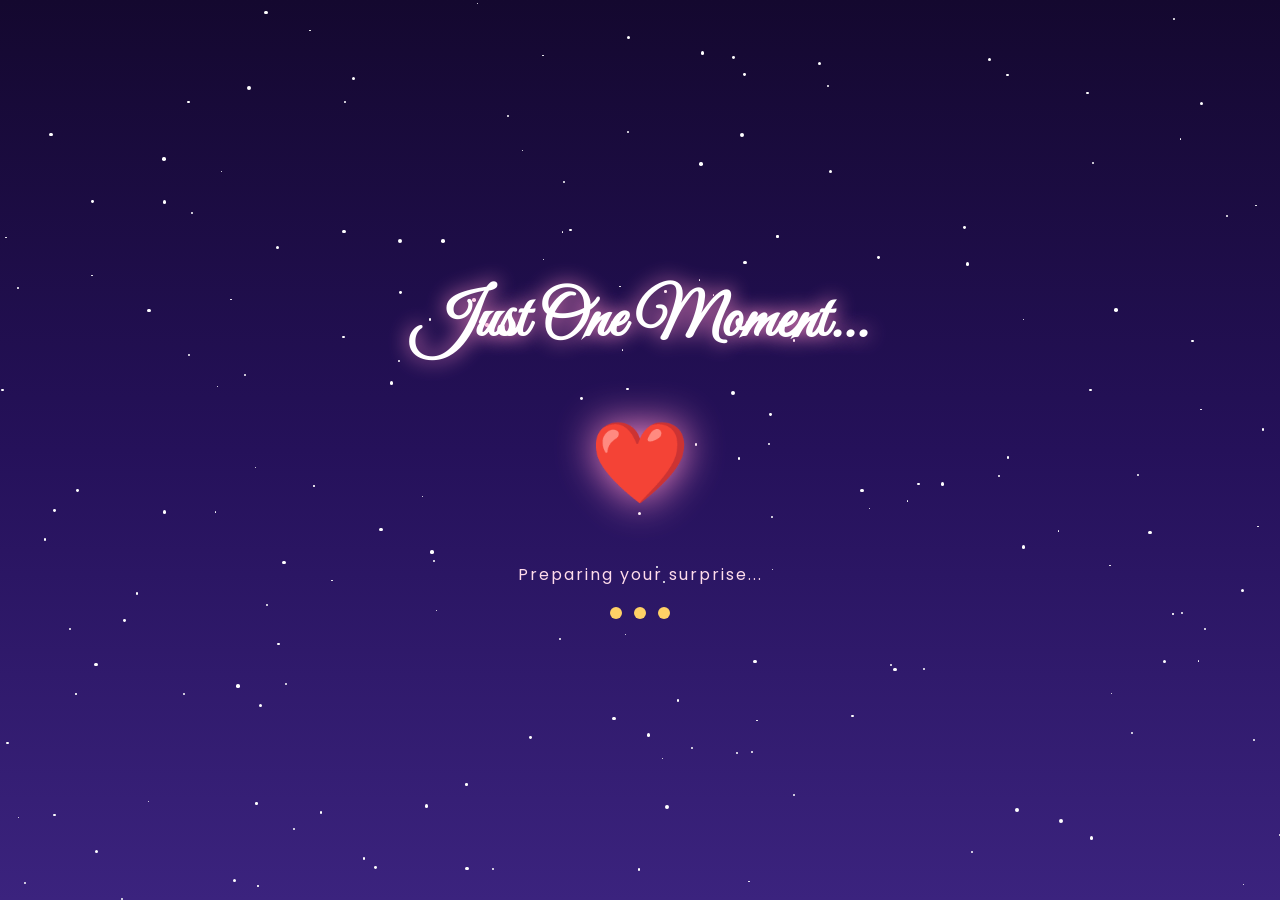
<file: index.html>
<!DOCTYPE html>
<html lang="en">

<head>

    <meta charset="UTF-8">

    <meta name="viewport" content="width=device-width, initial-scale=1.0">

    <title>Loading Your Surprise ❤️</title>

    <link rel="preconnect" href="https://fonts.googleapis.com">

    <link href="https://fonts.googleapis.com/css2?family=Great+Vibes&family=Poppins:wght@300;500&display=swap" rel="stylesheet">

    <style>

        :root{

            --bg1:#14082F;
            --bg2:#25115A;
            --bg3:#3B237E;

            --pink:#FF8FC7;
            --lav:#CDB4FF;
            --gold:#FFD166;

        }

        *{

            margin:0;
            padding:0;
            box-sizing:border-box;

        }

        body{

            height:100vh;

            display:flex;
            justify-content:center;
            align-items:center;

            overflow:hidden;

            font-family:Poppins,sans-serif;

            background:
            linear-gradient(
                180deg,
                var(--bg1),
                var(--bg2),
                var(--bg3)
            );

            color:white;

            position:relative;

        }

        /* Stars */

        .star{

            position:absolute;

            background:white;

            border-radius:50%;

            animation:twinkle linear infinite;

        }

        @keyframes twinkle{

            0%,100%{

                opacity:.2;

            }

            50%{

                opacity:1;

            }

        }

        /* Content */

        .loader{

            text-align:center;

            z-index:10;

        }

        h1{

            font-family:"Great Vibes",cursive;

            font-size:4rem;

            color:white;

            text-shadow:
            0 0 20px var(--pink);

        }

        p{

            margin-top:15px;

            color:#FFDCEB;

            letter-spacing:2px;

        }

        /* Heart */

        .heart{

            font-size:80px;

            margin:40px 0;

            animation:beat 1s infinite;

            filter:drop-shadow(0 0 20px var(--pink));

        }

        @keyframes beat{

            0%,100%{

                transform:scale(1);

            }

            50%{

                transform:scale(1.15);

            }

        }

        /* Loading */

        .dots{

            display:flex;

            justify-content:center;

            gap:12px;

            margin-top:20px;

        }

        .dots span{

            width:12px;
            height:12px;

            border-radius:50%;

            background:var(--gold);

            animation:bounce 1s infinite;

        }

        .dots span:nth-child(2){

            animation-delay:.2s;

        }

        .dots span:nth-child(3){

            animation-delay:.4s;

        }

        @keyframes bounce{

            50%{

                transform:translateY(-10px);

            }

        }

    </style>

</head>

<body>

<div class="loader">

    <h1>Just One Moment...</h1>

    <div class="heart">❤️</div>

    <p>Preparing your surprise...</p>

    <div class="dots">

        <span></span>
        <span></span>
        <span></span>

    </div>

</div>

<script>

/* Stars */

for(let i=0;i<180;i++){

    const star=document.createElement("div");

    star.className="star";

    const size=Math.random()*3+1;

    star.style.width=size+"px";

    star.style.height=size+"px";

    star.style.left=Math.random()*100+"vw";

    star.style.top=Math.random()*100+"vh";

    star.style.animationDuration=(2+Math.random()*4)+"s";

    document.body.appendChild(star);

}

/* Redirect */

setTimeout(()=>{

    window.location.href="page1/page1.html";

},2500);

</script>

</body>

</html>
</file>
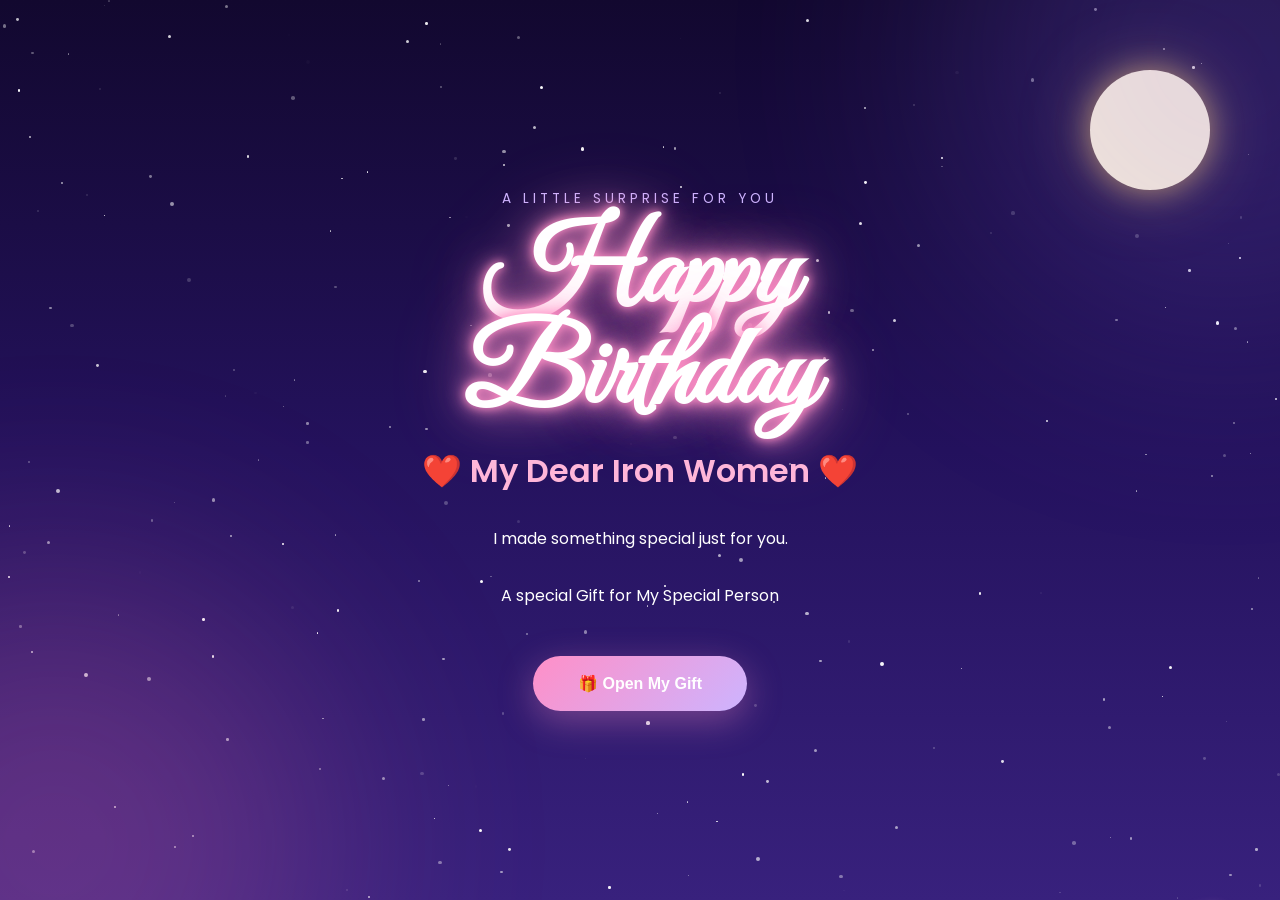
<file: page1/page1.html>
<!DOCTYPE html>
<html lang="en">

<head>

    <meta charset="UTF-8">
    <meta name="viewport" content="width=device-width, initial-scale=1.0">

    <title>Happy Birthday ❤️</title>

    <link rel="stylesheet" href="page1.css">

    <link rel="preconnect" href="https://fonts.googleapis.com">
    <link rel="preconnect" href="https://fonts.gstatic.com" crossorigin>

    <link href="https://fonts.googleapis.com/css2?family=Great+Vibes&family=Poppins:wght@300;400;500;600;700&display=swap" rel="stylesheet">

</head>

<body>

    <!-- Night Sky -->
    <div id="stars"></div>

    <!-- Shooting Stars -->
    <div id="shooting-stars"></div>

    <!-- Floating Hearts -->
    <div id="hearts"></div>

    <!-- Sparkles -->
    <div id="sparkles"></div>

    <!-- Moon -->
    <div class="moon"></div>

    <!-- Background Glow -->
    <div class="glow glow-left"></div>
    <div class="glow glow-right"></div>

    <!-- Hero -->
    <main class="hero">

        <p class="subtitle reveal delay1">
            A LITTLE SURPRISE FOR YOU
        </p>

        <h1 class="title reveal delay2">
            Happy<br>
            Birthday
        </h1>

        <h2 class="love reveal delay3">
            ❤️ My Dear Iron Women ❤️
        </h2>

        <p class="message reveal delay4">

            I made something special just for you.

            <br><br>

            A special Gift for My Special Person

        </p>

        <button id="giftBtn" class="gift-btn reveal delay5">

            🎁 Open My Gift

        </button>

    </main>

    <script src="page1.js"></script>

</body>

</html>
</file>
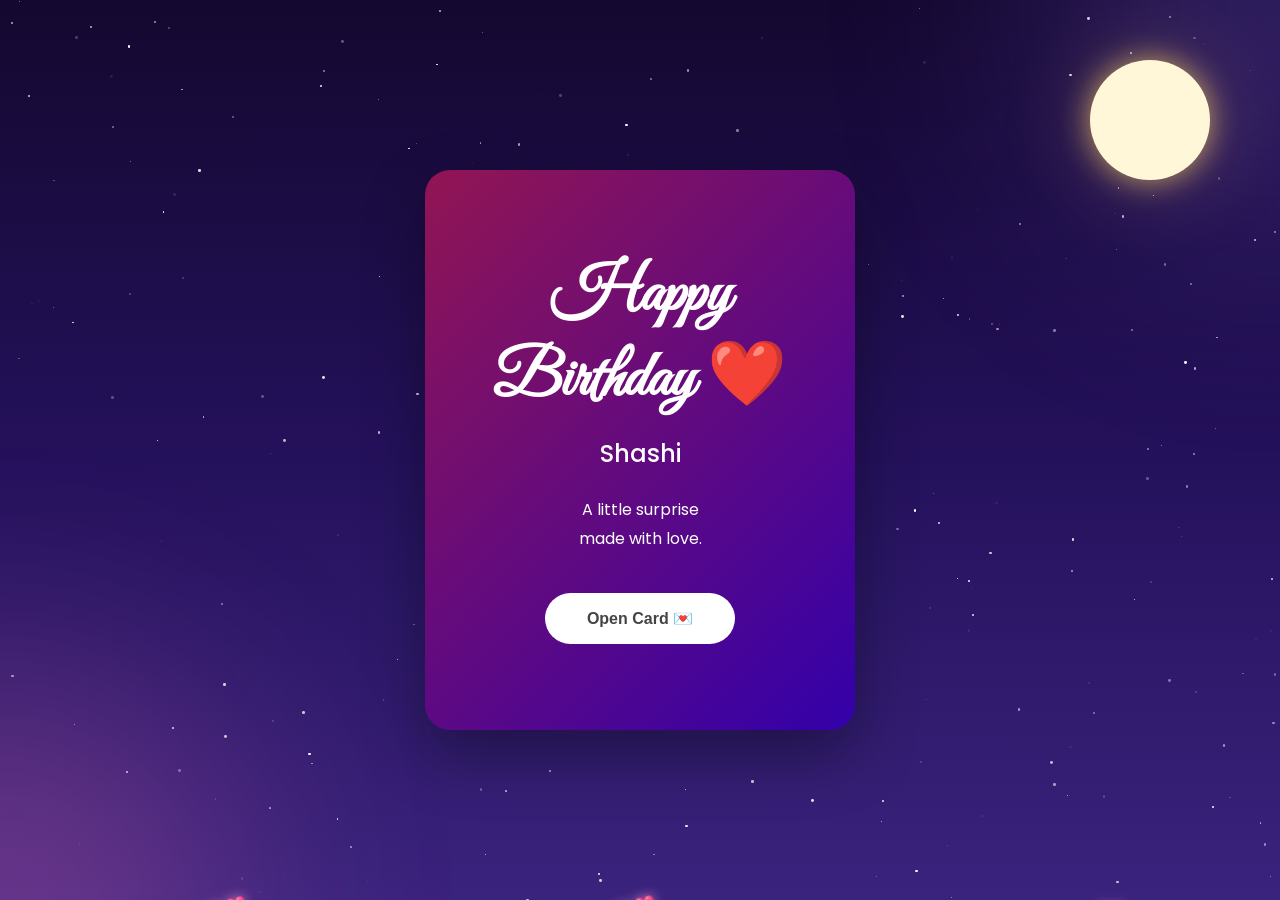
<file: page2/page2.html>
<!DOCTYPE html>
<html lang="en">

<head>

    <meta charset="UTF-8">
    <meta name="viewport" content="width=device-width, initial-scale=1.0">

    <title>A Letter For You ❤️</title>

    <link rel="stylesheet" href="page2.css">

    <link rel="preconnect" href="https://fonts.googleapis.com">
    <link rel="preconnect" href="https://fonts.gstatic.com" crossorigin>

    <link href="https://fonts.googleapis.com/css2?family=Great+Vibes&family=Poppins:wght@300;400;500;600&display=swap"
        rel="stylesheet">

</head>

<body>

    <!-- Background -->

    <div id="stars"></div>
    <div id="hearts"></div>
    <div id="shooting-stars"></div>

    <div class="moon"></div>

    <div class="glow glow-left"></div>
    <div class="glow glow-right"></div>

    <!-- Envelope -->

<section class="wrapper">

    <div class="birthday-card" id="card">

        <!-- Front -->

        <div class="card-face card-front">

            <h1>Happy Birthday ❤️</h1>

            <h2>Shashi</h2>

            <p>
                A little surprise<br>
                made with love.
            </p>

            <button id="flipBtn">
                Open Card 💌
            </button>

        </div>

        <!-- Back -->

        <div class="card-face card-back">

            <h1>Happy Birthday ❤️</h1>

            <div id="typedText"></div>

            <div id="poem" class="poem">

                <p>

                    My dear iron women <br>
                    you are the moon of night<br><br>

                    You came into my world<br>
                    And filled it with your light<br><br>

                    You became my peace<br>
                    In all my mental fights <br><br>

                    Never thought you will become <br>
                    The most favourite part of my life <br><br>

                    you always make me feel special <br>
                    all my sorrows gone away <br><br>

                    i wish you my dear iron women <br>
                    a very very happy birthday <br><br>


                </p>

            </div>

            <button id="nextBtn">
                Continue 🎂
            </button>

        </div>

    </div>

</section>    <script src="page2.js"></script>

</body>

</html>
</file>
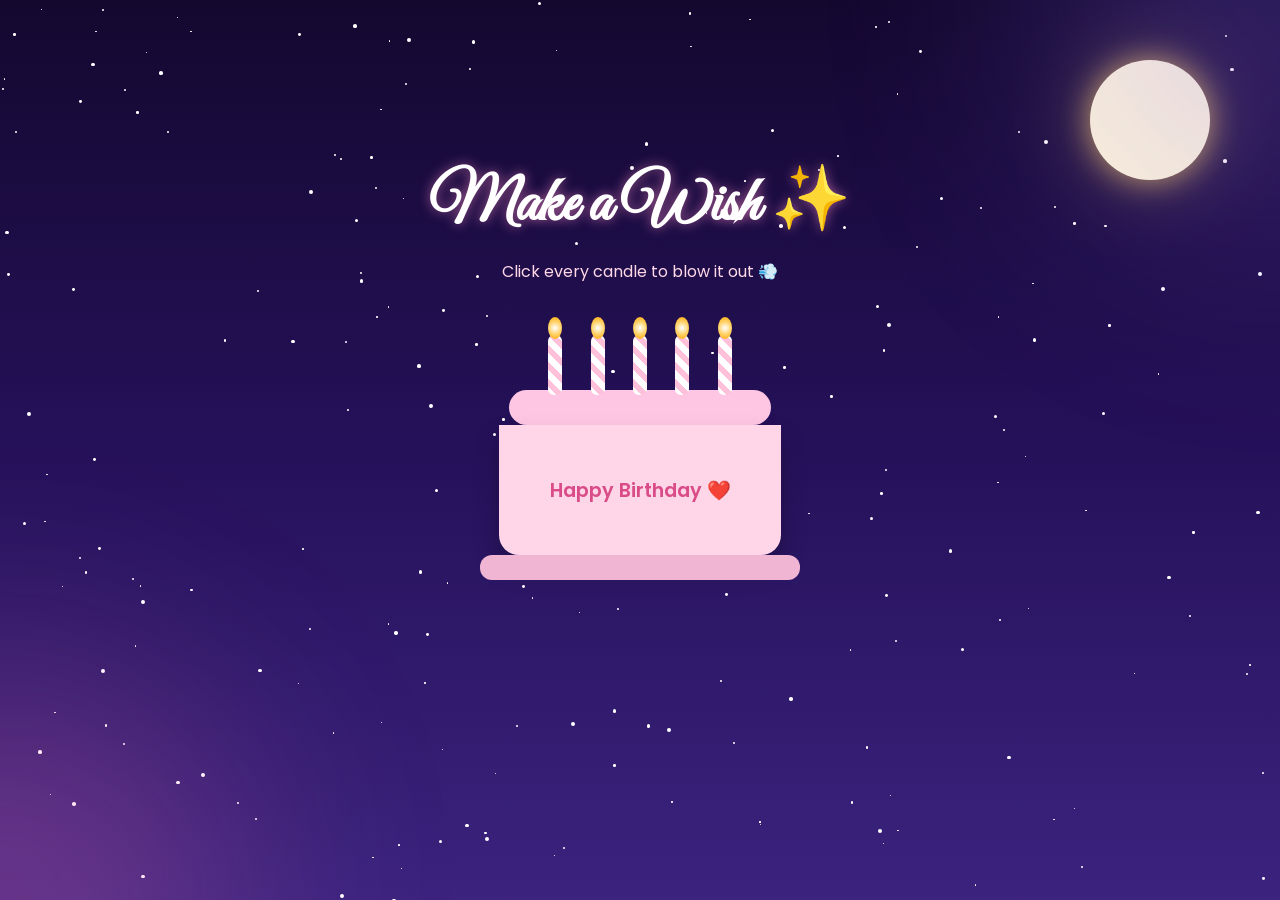
<file: page3/page3.html>
<!DOCTYPE html>
<html lang="en">

<head>

    <meta charset="UTF-8">
    <meta name="viewport" content="width=device-width, initial-scale=1.0">

    <title>Birthday Cake 🎂</title>

    <link rel="stylesheet" href="page3.css">

    <link rel="preconnect" href="https://fonts.googleapis.com">

    <link href="https://fonts.googleapis.com/css2?family=Great+Vibes&family=Poppins:wght@300;400;500;600&display=swap" rel="stylesheet">

</head>

<body>

    <!-- Background -->

    <div id="stars"></div>

    <div id="hearts"></div>

    <div id="shooting-stars"></div>

    <div class="moon"></div>

    <div class="glow glow-left"></div>

    <div class="glow glow-right"></div>

    <!-- Main -->

    <main class="container">

        <h1>

            Make a Wish ✨

        </h1>

        <p>

            Click every candle to blow it out 💨

        </p>

        <!-- Cake -->

        <div class="cake">

            <!-- Candles -->

            <div class="candles">

                <div class="candle">
                    <div class="flame"></div>
                </div>

                <div class="candle">
                    <div class="flame"></div>
                </div>

                <div class="candle">
                    <div class="flame"></div>
                </div>

                <div class="candle">
                    <div class="flame"></div>
                </div>

                <div class="candle">
                    <div class="flame"></div>
                </div>

            </div>

            <!-- Cake Top -->

            <div class="icing"></div>

            <!-- Cake Layer -->

            <div class="layer">

                <span>Happy Birthday ❤️</span>

            </div>

            <!-- Cake Base -->

            <div class="base"></div>

        </div>

        <h2 id="wishMessage">

            🎉 Yay! Happy Birthday! 🎉

        </h2>

        <button id="nextBtn">

            Continue 🎆

        </button>

    </main>

    <!-- Confetti -->

    <div id="confetti"></div>

    <script src="page3.js"></script>

</body>

</html>
</file>
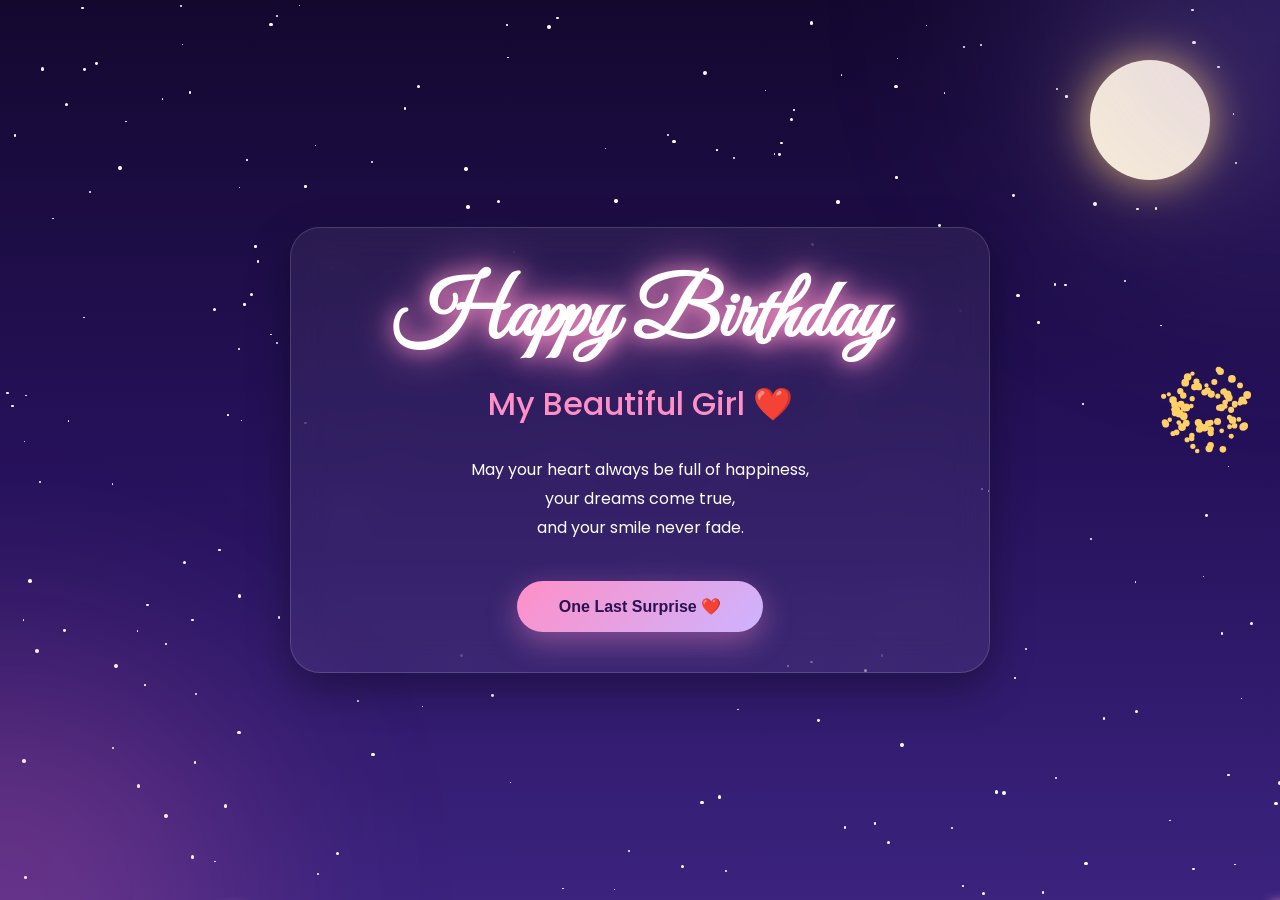
<file: page4/page4.html>
<!DOCTYPE html>
<html lang="en">

<head>

    <meta charset="UTF-8">
    <meta name="viewport" content="width=device-width, initial-scale=1.0">

    <title>Fireworks Celebration 🎆</title>

    <link rel="stylesheet" href="page4.css">

    <link rel="preconnect" href="https://fonts.googleapis.com">

    <link href="https://fonts.googleapis.com/css2?family=Great+Vibes&family=Poppins:wght@300;400;600&display=swap" rel="stylesheet">

</head>

<body>

    <!-- Background -->

    <div id="stars"></div>
    <div id="hearts"></div>
    <div id="shooting-stars"></div>
    <canvas id="fireworks"></canvas>

    <div class="moon"></div>

    <div class="glow glow-left"></div>
    <div class="glow glow-right"></div>

    <!-- Main Content -->

    <section class="hero">

        <h1>
            Happy Birthday
        </h1>

        <h2>
            My Beautiful Girl ❤️
        </h2>

        <p>
            May your heart always be full of happiness,<br>
            your dreams come true,<br>
            and your smile never fade.
        </p>

        <button id="nextBtn">
            One Last Surprise ❤️
        </button>

    </section>

    <script src="page4.js"></script>

</body>

</html>
</file>
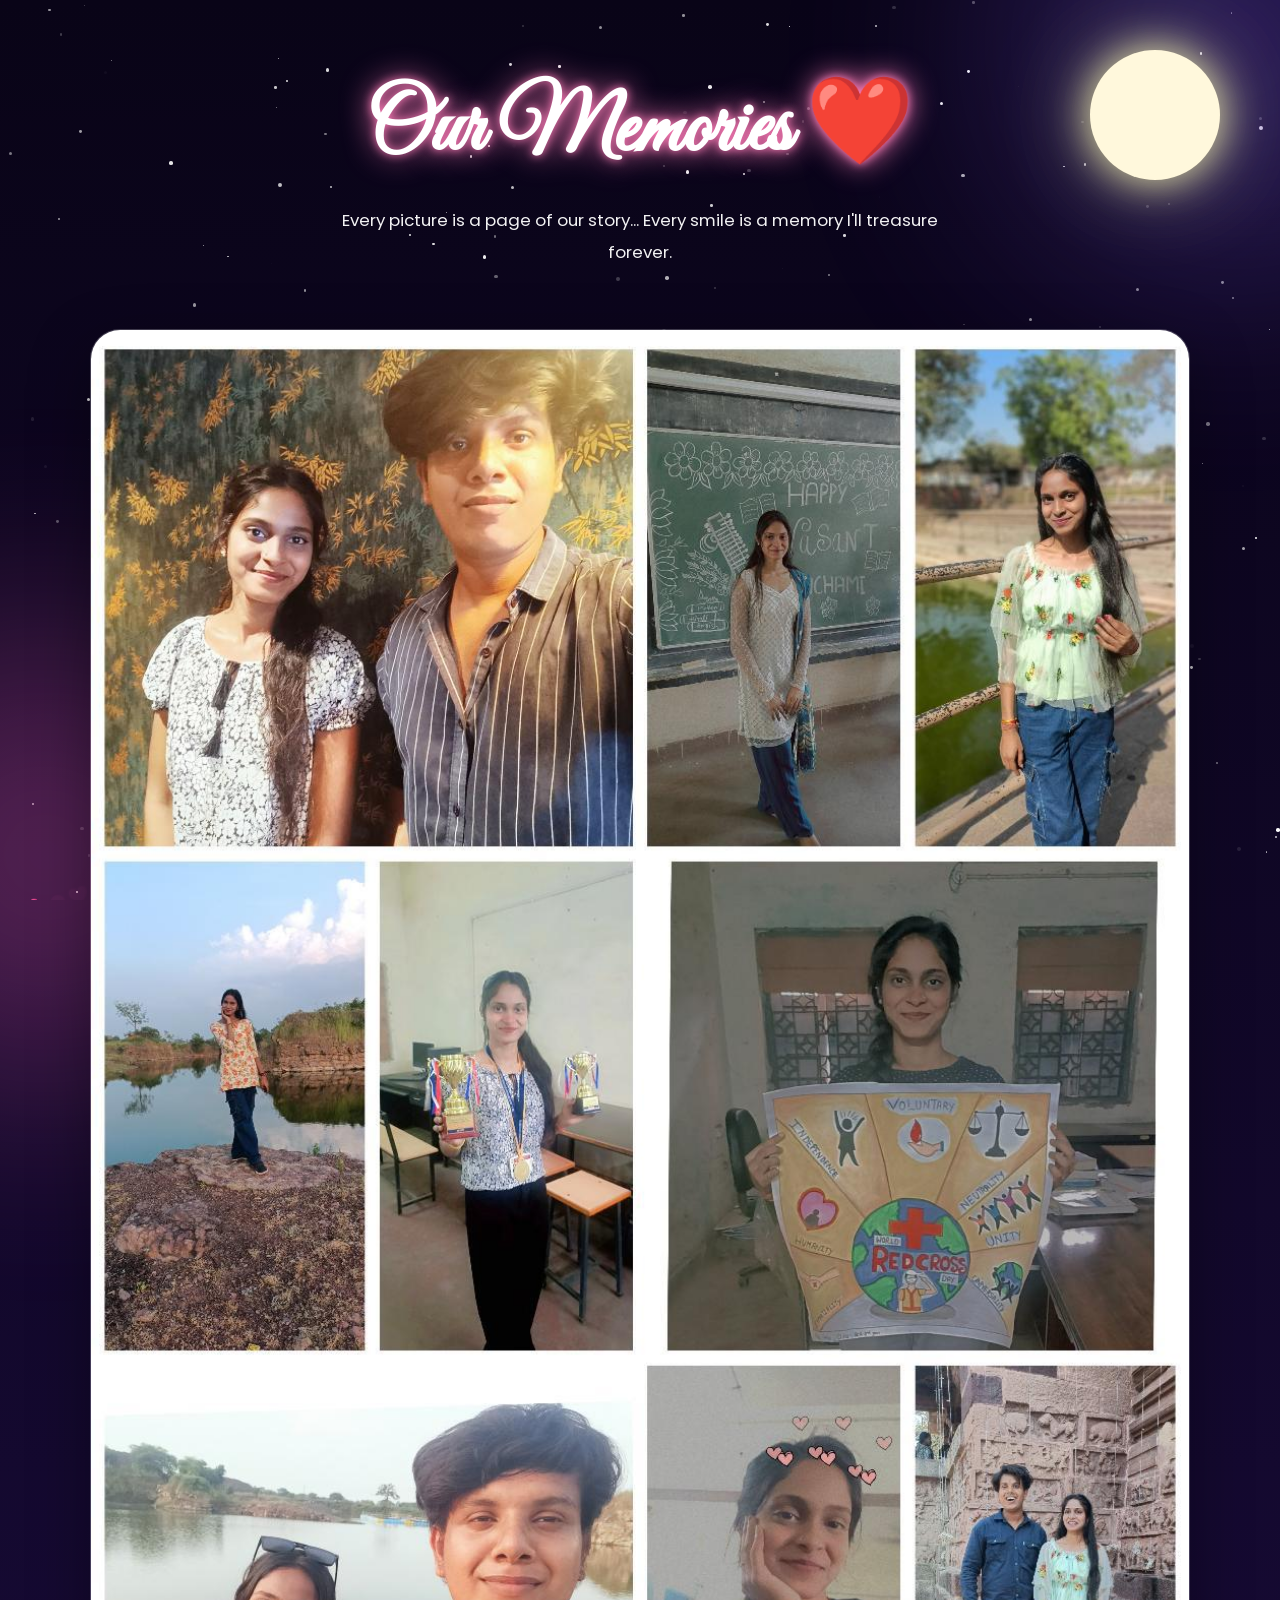
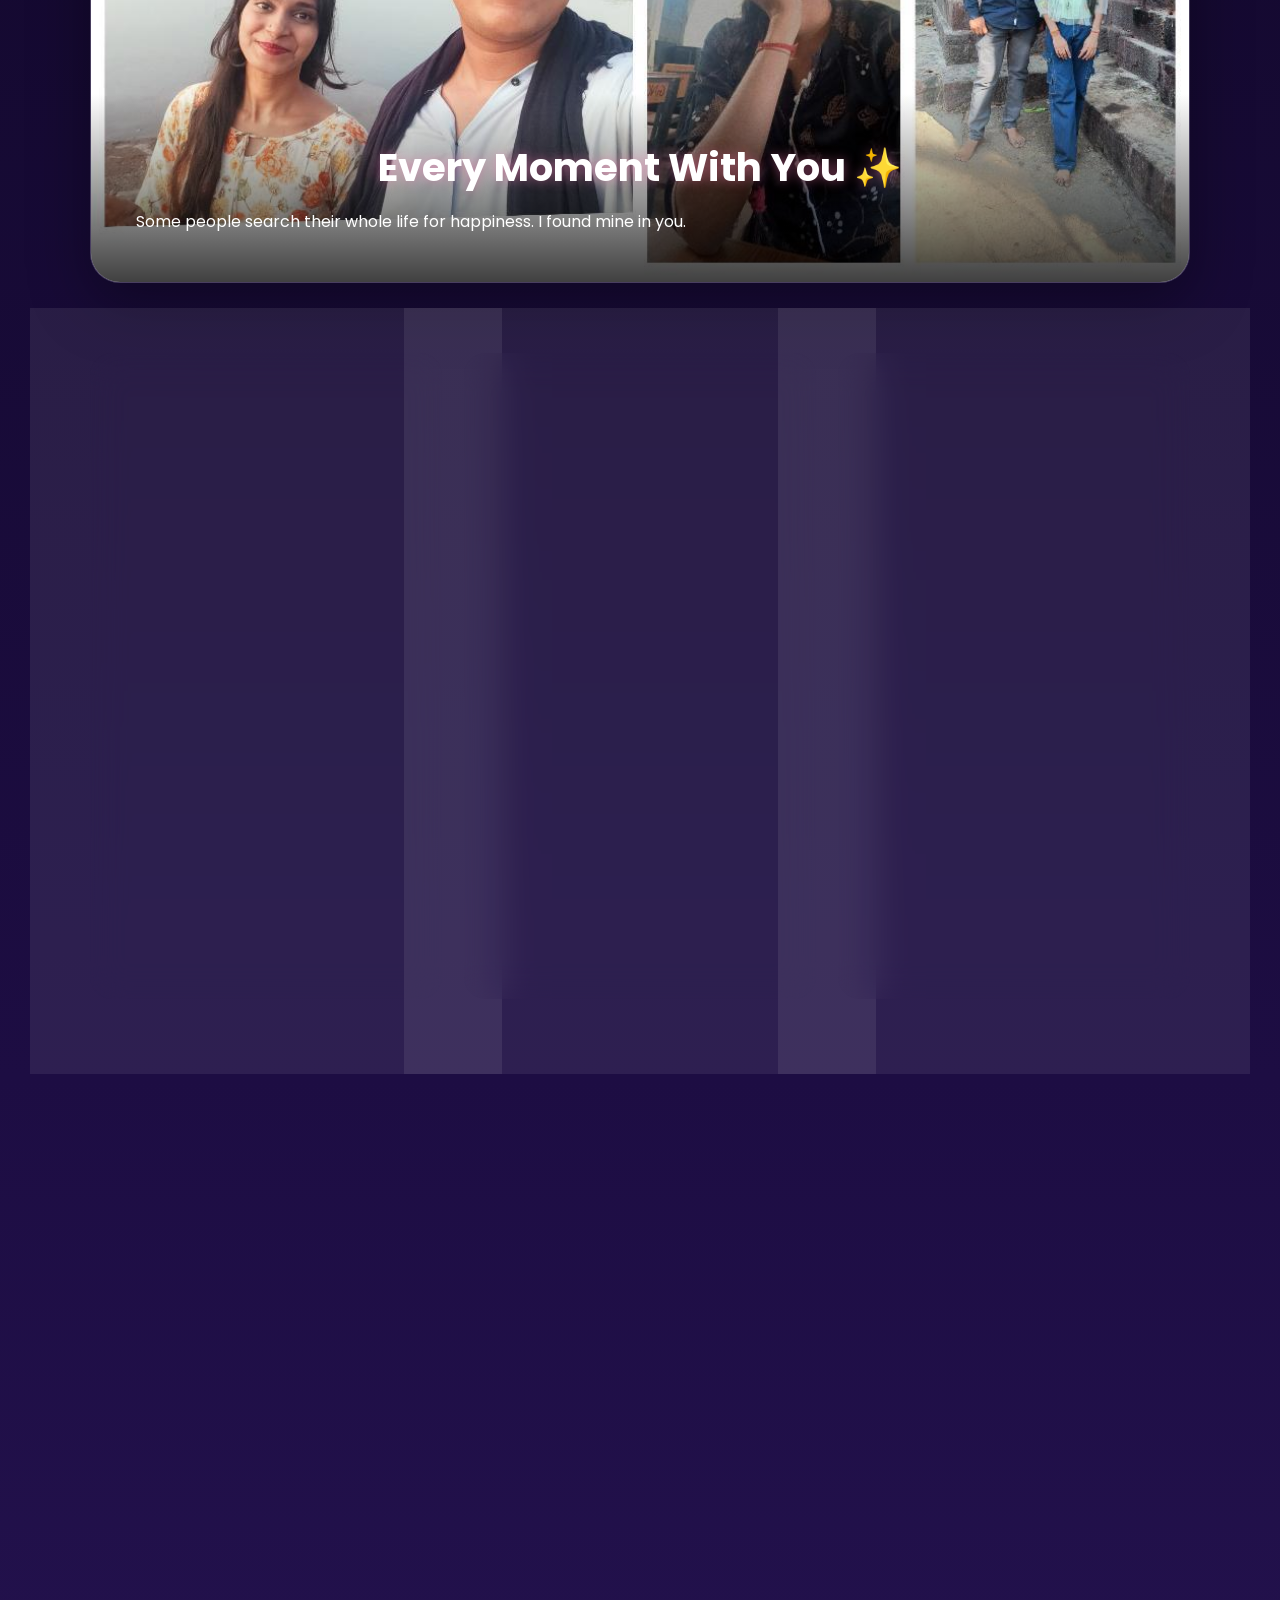
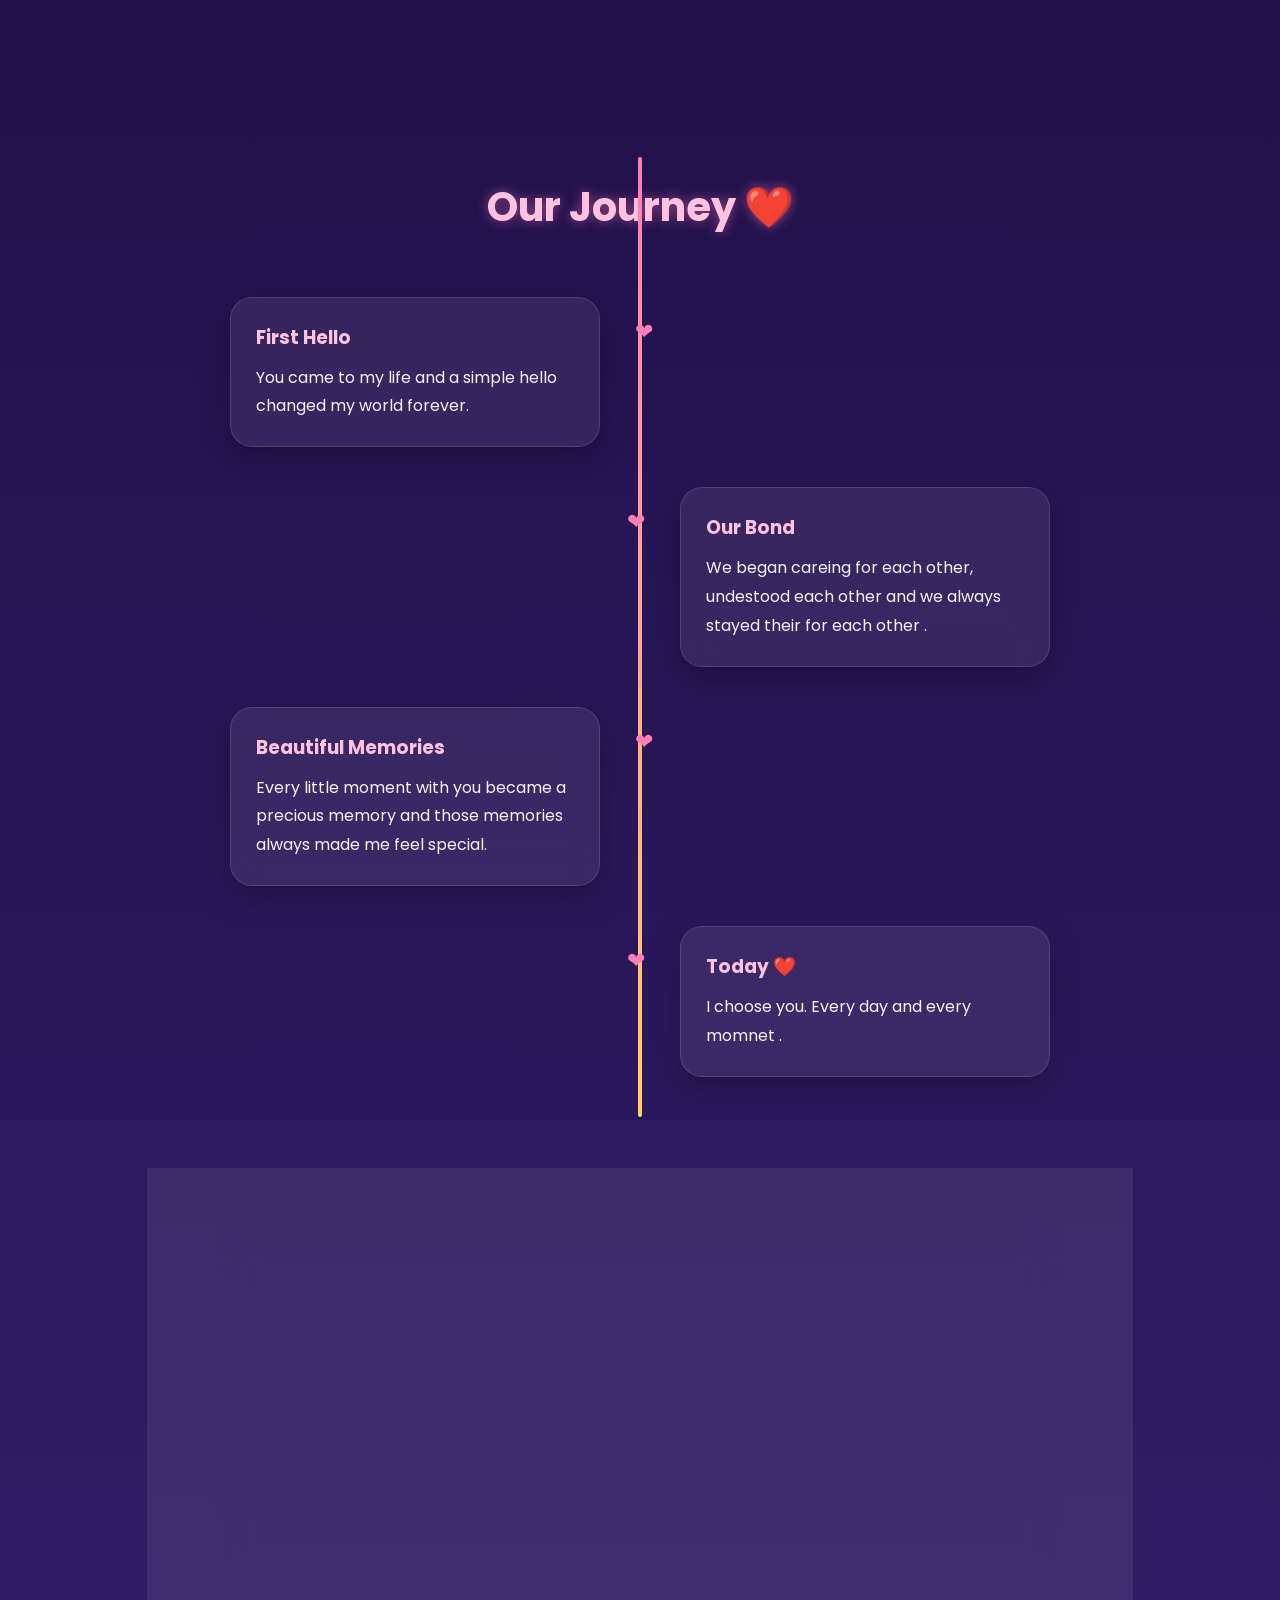
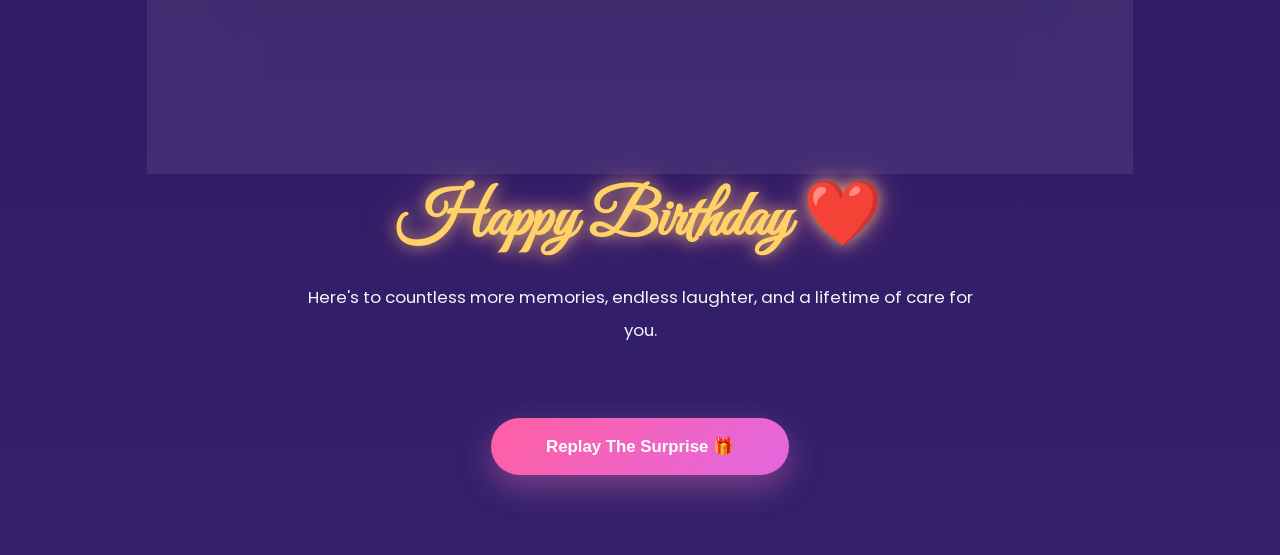
<file: page5/page5.html>
<!DOCTYPE html>
<html lang="en">

<head>

<meta charset="UTF-8">
<meta name="viewport" content="width=device-width, initial-scale=1.0">

<title>Our Memories ❤️</title>

<link rel="stylesheet" href="page5.css">

<link href="https://fonts.googleapis.com/css2?family=Great+Vibes&family=Poppins:wght@300;400;500;600;700&display=swap" rel="stylesheet">

</head>

<body>

<!--========================
        BACKGROUND
=========================-->

<div id="stars"></div>
<div id="hearts"></div>

<div class="moon"></div>

<div class="glow glow1"></div>
<div class="glow glow2"></div>

<!--========================
        MAIN
=========================-->

<main class="container">

    <!-- HERO -->

    <section class="hero">

        <h1>Our Memories ❤️</h1>

        <p>
            Every picture is a page of our story...
            Every smile is a memory I'll treasure forever.
        </p>

    </section>

    <!-- FEATURED PHOTO -->

    <section class="hero-photo">

        <img src="img.jpg" alt="Memory">

        <div class="hero-overlay">

            <h2>Every Moment With You ✨</h2>

            <p>
                Some people search their whole life for happiness.
                I found mine in you.
            </p>

        </div>

    </section>

    <!-- PHOTO GALLERY -->

    <section class="gallery">

        <div class="card">
            <img src="img1.jpg">
            <span>My Favorite Smile ❤️</span>
        </div>

        <div class="card">
            <img src="img2.jpg">
            <span>The Cutest Moment 🥰</span>
        </div>

        <div class="card">
            <img src="img3.jpg">
            <span>Beautiful You 🌸</span>
        </div>

        <div class="card">
            <img src="img4.jpg">
            <span>Our First Trip 💖</span>
        </div>

        <div class="card">
            <img src="img5.jpg">
            <span>Our First Bday Tohether🎂
            </span>
        </div>

        <div class="card">
            <img src="img6.jpg">
            <span>Our Victory 😊
            </span>
        </div>


        <div class="card">
            <img src="img7.jpg">
            <span>My happiness ❤️
            </span>
        </div>
        
    </section>

    <!-- TIMELINE -->

    <section class="timeline">

        <h2>Our Journey ❤️</h2>

        <div class="timeline-item left">

            <div class="content">

                <h3>First Hello</h3>

                <p>
                    You came to my life and a simple hello changed my world forever.
                </p>

            </div>

        </div>

        <div class="timeline-item right">

            <div class="content">

                <h3>Our Bond</h3>

                <p>
                    We began careing for each other, undestood each other and we always stayed their for each other .
                </p>

            </div>

        </div>

        <div class="timeline-item left">

            <div class="content">

                <h3>Beautiful Memories</h3>

                <p>
                    Every little moment with you became a precious memory and those memories always made me feel special.
                </p>

            </div>

        </div>

        <div class="timeline-item right">

            <div class="content">

                <h3>Today ❤️</h3>

                <p>
                    I choose you.
                    Every day and every momnet  .
                </p>

            </div>

        </div>

    </section>

    <!-- LOVE LETTER -->

    <section class="letter">

        <h2>To My Favorite Person 💌</h2>

        <p>

            Thank you for every smile,
            every laugh,
            every little moment i lived with you that became my favorite memory.

            <br><br>

            You make ordinary days feel magical. you are the charm of my life.

            <br><br>

            i promise i will always stay with your side and keep you always happy.

            <br><br>

            My Dear Iron Women❤️, Wishing you 

        </p>

    </section>

    <!-- QUOTE -->

    
    <!-- ENDING -->

    <section class="ending">

        <h2>

            Happy Birthday ❤️

        </h2>

        <p>

            Here's to countless more memories,
            endless laughter,
            and a lifetime of care for you.

        </p>

    </section>

    <!-- BUTTON -->

    <button id="restartBtn">

        Replay The Surprise 🎁

    </button>

</main>

<script src="page5.js"></script>

</body>

</html>
</file>
<file: page1/page1.css>
/* ===============================
   GOOGLE THEME
================================= */

:root{
    --bg:#12082F;
    --bg2:#24125D;
    --bg3:#38217D;

    --pink:#FF8FC7;
    --pink-light:#FFB6D9;

    --lav:#CDB4FF;
    --gold:#FFD166;
    --white:#FFFFFF;
}

/* ===============================
   RESET
================================= */

*{
    margin:0;
    padding:0;
    box-sizing:border-box;
}

html,
body{
    width:100%;
    min-height:100%;
}

body{

    min-height:100dvh;
    overflow:hidden;

    position:relative;

    font-family:"Poppins",sans-serif;

    background:linear-gradient(
        180deg,
        var(--bg),
        var(--bg2),
        var(--bg3)
    );

}

/* ===============================
   HERO
================================= */

.hero{

    position:relative;
    z-index:10;

    width:100%;
    max-width:650px;

    margin:auto;

    min-height:100dvh;

    display:flex;
    flex-direction:column;

    justify-content:center;
    align-items:center;

    text-align:center;

    padding:40px 25px;

}

/* ===============================
   BACKGROUND
================================= */

#stars,
#shooting-stars,
#hearts,
#sparkles{

    position:fixed;

    inset:0;

    pointer-events:none;

    overflow:hidden;

}

.glow{

    position:fixed;

    width:550px;
    height:550px;

    border-radius:50%;

    filter:blur(120px);

    opacity:.22;

}

.glow-left{

    background:#ff79b6;

    left:-220px;
    bottom:-220px;

}

.glow-right{

    background:#8a67ff;

    right:-220px;
    top:-220px;

}

.moon{

    position:fixed;

    width:120px;
    height:120px;

    top:70px;
    right:70px;

    border-radius:50%;

    background:#fff7d4;

    box-shadow:
    0 0 30px rgba(255,209,102,.6),
    0 0 70px rgba(255,209,102,.35);

    animation:moonFloat 8s ease-in-out infinite;

}

@keyframes moonFloat{

    50%{

        transform:translateY(-10px);

    }

}

/* ===============================
   STARS
================================= */

.star{

    position:absolute;

    border-radius:50%;

    background:white;

    animation:twinkle infinite;

}

@keyframes twinkle{

    0%,100%{

        opacity:.2;

    }

    50%{

        opacity:1;

    }

}

/* ===============================
   SHOOTING STAR
================================= */

.shooting-star{

    position:absolute;

    width:140px;
    height:2px;

    background:linear-gradient(
        to right,
        white,
        transparent
    );

    transform:rotate(-35deg);

    opacity:0;

}

/* ===============================
   HEARTS
================================= */

.heart{

    position:absolute;

    user-select:none;

    text-shadow:
    0 0 12px rgba(255,182,217,.4);

}

/* ===============================
   TEXT
================================= */

.subtitle{

    color:var(--lav);

    letter-spacing:4px;

    font-size:.85rem;

    margin-bottom:18px;

}

.title{

    font-family:"Great Vibes",cursive;

    font-size:clamp(4rem,11vw,7rem);

    line-height:.9;

    color:white;

    text-shadow:
    0 0 10px #ff90c6,
    0 0 20px #ff90c6,
    0 0 45px rgba(255,144,198,.75),
    0 0 80px rgba(255,144,198,.45);

}

.love{

    margin-top:18px;

    color:var(--pink-light);

    font-size:2rem;

    font-weight:600;

}

.message{

    margin-top:30px;

    color:white;

    opacity:.9;

    line-height:1.8;

    font-size:1rem;

}

/* ===============================
   BUTTON
================================= */

.gift-btn{

    margin-top:45px;

    border:none;

    cursor:pointer;

    border-radius:999px;

    padding:18px 45px;

    font-size:1rem;

    font-weight:600;

    color:white;

    background:linear-gradient(
        135deg,
        var(--pink),
        var(--lav)
    );

    box-shadow:
    0 10px 35px rgba(255,143,199,.35);

    transition:.35s;

}

.gift-btn:hover{

    transform:translateY(-4px) scale(1.03);

    box-shadow:
    0 0 35px rgba(255,209,102,.5);

}

/* ===============================
   REVEAL
================================= */

.reveal{

    opacity:0;

    transform:translateY(40px);

    animation:fadeUp .9s forwards;

}

.delay1{animation-delay:.3s;}
.delay2{animation-delay:.8s;}
.delay3{animation-delay:1.5s;}
.delay4{animation-delay:2.2s;}
.delay5{animation-delay:3s;}

@keyframes fadeUp{

    to{

        opacity:1;

        transform:translateY(0);

    }

}

/* ===============================
   MOBILE
================================= */

@media(max-width:768px){

    .hero{

        padding:30px 22px;

    }

    .title{

        font-size:4.3rem;

    }

    .love{

        font-size:1.5rem;

    }

    .message{

        font-size:.95rem;

    }

    .gift-btn{

        width:220px;

        padding:16px;

    }

    .moon{

        width:85px;
        height:85px;

        top:30px;
        right:25px;

    }

}
</file>
<file: page2/page2.css>
/* ==========================================
                THEME
========================================== */

:root{

    --bg1:#14082F;
    --bg2:#24115B;
    --bg3:#3A237D;

    --pink:#921553;
    --pinkLight:#3074b6;

    --lav:#3300aa;

    --gold:#FFD166;

    --white:#ffffff;

}

/* ==========================================
                RESET
========================================== */

*{

    margin:0;
    padding:0;
    box-sizing:border-box;

}

html,
body{

    width:100%;
    min-height:100%;

}

body{

    min-height:100dvh;

    overflow:hidden;

    display:flex;
    justify-content:center;
    align-items:center;

    position:relative;

    font-family:"Poppins",sans-serif;

    background:
    linear-gradient(
        180deg,
        var(--bg1),
        var(--bg2),
        var(--bg3)
    );

}
/* ==========================================
            BACKGROUND
========================================== */

#stars,
#hearts,
#shooting-stars{

    position:fixed;

    inset:0;

    overflow:hidden;

    pointer-events:none;

}

.star{

    position:absolute;

    border-radius:50%;

    background:white;

    animation:twinkle linear infinite;

}

@keyframes twinkle{

    0%,100%{

        opacity:.2;

    }

    50%{

        opacity:1;

    }

}

.heart{

    position:absolute;

    user-select:none;

    text-shadow:
    0 0 12px rgba(255,180,220,.6);

}

.shooting-star{

    position:absolute;

    width:140px;

    height:2px;

    background:
    linear-gradient(to right,#fff,transparent);

    transform:rotate(-35deg);

}

/* ==========================================
                MOON
========================================== */

.moon{

    position:fixed;

    top:60px;
    right:70px;

    width:120px;
    height:120px;

    border-radius:50%;

    background:#FFF7D8;

    box-shadow:
        0 0 30px rgba(255,209,102,.7),
        0 0 90px rgba(255,209,102,.25);

    animation:moonFloat 6s ease-in-out infinite;

    z-index:1;

}

@keyframes moonFloat{

    50%{

        transform:translateY(-10px);

    }

}

/* ==========================================
                GLOW
========================================== */

.glow{

    position:fixed;

    width:450px;
    height:450px;

    border-radius:50%;

    filter:blur(120px);

    opacity:.25;

    z-index:0;

}

.glow-left{

    left:-220px;
    bottom:-220px;

    background:#FF77B8;

}

.glow-right{

    right:-220px;
    top:-220px;

    background:#8D68FF;

}
/* ==========================================
              WRAPPER
========================================== */

.wrapper{

    position:relative;

    z-index:5;

    width:100%;

    display:flex;
    justify-content:center;
    align-items:center;

    perspective:2000px;

    padding:20px;

}

/* ==========================================
             FLIP CARD
========================================== */

.birthday-card{

    position:relative;

    width:min(92vw,430px);

    height:min(560px,82dvh);

    transform-style:preserve-3d;

    transition:transform 1.2s ease;

}

.birthday-card.flip{

    transform:rotateY(180deg);

}

.card-face{

    position:absolute;

    inset:0;

    border-radius:25px;

    overflow:hidden;

    backface-visibility:hidden;

    box-shadow:
        0 25px 60px rgba(0,0,0,.35);

}
/* ==========================================
            FRONT SIDE
========================================== */

.card-front{

    background:
    linear-gradient(
        135deg,
        var(--pink),
        var(--lav)
    );

    display:flex;
    flex-direction:column;

    justify-content:center;
    align-items:center;

    text-align:center;

    color:white;

    padding:35px;

}

.card-front h1{

    font-family:"Great Vibes",cursive;

    font-size:clamp(2.8rem,8vw,4rem);

    margin-bottom:15px;

}

.card-front h2{

    font-weight:500;

    margin-bottom:25px;

}

.card-front p{

    line-height:1.8;

    margin-bottom:40px;

}

/* ==========================================
                BUTTON
========================================== */

#flipBtn{

    padding:16px 42px;

    border:none;

    border-radius:999px;

    cursor:pointer;

    font-size:1rem;

    font-weight:600;

    color:#444;

    background:white;

    transition:.3s;

}

#flipBtn:hover{

    transform:translateY(-4px);

    box-shadow:
    0 0 25px rgba(255,255,255,.5);

}

/* ==========================================
            BACK SIDE
========================================== */

.card-back{

    transform:rotateY(180deg);

    background:#FFFDF9;

    padding:30px;

    overflow-y:auto;

}

.card-back h1{

    text-align:center;

    font-family:"Great Vibes",cursive;

    font-size:clamp(2.2rem,7vw,3rem);

    color:#FF6EA7;

    margin-bottom:25px;

}

/* ==========================================
                LETTER
========================================== */

#typedText{

    color:#444;

    line-height:1.9;

    white-space:pre-wrap;

    min-height:240px;

}

.poem{

    opacity:0;

    transition:1s;

    margin-top:25px;

    color:#666;

    font-style:italic;

    text-align:center;

    line-height:1.8;

}

.poem.show{

    opacity:1;

}

/* ==========================================
              NEXT BUTTON
========================================== */

#nextBtn{

    display:block;

    margin:35px auto 0;

    padding:16px 42px;

    border:none;

    border-radius:999px;

    cursor:pointer;

    font-size:1rem;

    font-weight:600;

    color:white;

    background:
    linear-gradient(
        135deg,
        var(--pink),
        var(--lav)
    );

    opacity:0;

    pointer-events:none;

    transition:.4s;

}

#nextBtn.show{

    opacity:1;

    pointer-events:auto;

}

#nextBtn:hover{

    transform:translateY(-4px);

    box-shadow:
    0 0 20px rgba(255,209,102,.5);

}

/* ==========================================
            SCROLLBAR
========================================== */

.card-back::-webkit-scrollbar{

    width:8px;

}

.card-back::-webkit-scrollbar-thumb{

    background:#FFC3DF;

    border-radius:20px;

}
/* ==========================================
                MOBILE
========================================== */

@media (max-width:768px){

    .birthday-card{

        width:min(92vw,360px);

        height:min(78dvh,520px);

    }

    .card-front{

        padding:28px;

    }

    .card-front h1{

        font-size:3rem;

    }

    .card-front h2{

        font-size:1.1rem;

    }

    .card-front p{

        font-size:.95rem;

    }

    .card-back{

        padding:24px;

    }

    .card-back h1{

        font-size:2.4rem;

    }

    #typedText{

        font-size:.95rem;

        line-height:1.8;

    }

    .moon{

        width:80px;
        height:80px;

        top:25px;
        right:20px;

    }

}

@media (max-width:480px){

    .wrapper{

        padding:15px;

    }

    .birthday-card{

        width:92vw;

        height:75dvh;

        min-height:450px;

    }

    .card-front{

        padding:22px;

    }

    .card-front h1{

        font-size:2.6rem;

    }

    .card-front h2{

        font-size:1rem;

    }

    .card-front p{

        font-size:.9rem;

    }

    .card-back{

        padding:20px;

    }

    .card-back h1{

        font-size:2rem;

        margin-bottom:18px;

    }

    #typedText{

        font-size:.9rem;

        min-height:200px;

    }

    #flipBtn,
    #nextBtn{

        width:100%;

        max-width:220px;

        padding:14px 20px;

    }

    .moon{

        width:70px;
        height:70px;

    }

}
</file>
<file: page3/page3.css>
/* ==========================================
                THEME
========================================== */

:root{

    --bg1:#14082F;
    --bg2:#25115A;
    --bg3:#3B237E;

    --pink:#FF8FC7;
    --pink2:#FFC6E3;

    --lav:#CDB4FF;

    --gold:#FFD166;

    --cake:#FFD6E8;

    --cream:#FFF5FB;

    --white:#ffffff;

}

/* ==========================================
                RESET
========================================== */

*{

    margin:0;
    padding:0;
    box-sizing:border-box;

}

html,
body{

    width:100%;
    min-height:100%;

}

body{

    min-height:100dvh;

    overflow:hidden;

    display:flex;
    justify-content:center;
    align-items:center;

    position:relative;

    font-family:"Poppins",sans-serif;

    background:
    linear-gradient(
        180deg,
        var(--bg1),
        var(--bg2),
        var(--bg3)
    );

}

/* ==========================================
BACKGROUND
========================================== */

#stars,
#hearts,
#shooting-stars,
#confetti{

    position:fixed;

    inset:0;

    overflow:hidden;

    pointer-events:none;

}

/* Stars */

.star{

    position:absolute;

    border-radius:50%;

    background:white;

    animation:twinkle linear infinite;

}

@keyframes twinkle{

    0%,100%{

        opacity:.2;

    }

    50%{

        opacity:1;

    }

}

/* Hearts */

.heart{

    position:absolute;

    user-select:none;

    text-shadow:
    0 0 12px rgba(255,182,217,.45);

}

/* Shooting Star */

.shooting-star{

    position:absolute;

    width:140px;

    height:2px;

    background:
    linear-gradient(
        to right,
        white,
        transparent
    );

    transform:rotate(-35deg);

}

/* ==========================================
MOON
========================================== */

.moon{

    position:fixed;

    width:120px;
    height:120px;

    right:70px;
    top:60px;

    border-radius:50%;

    background:#FFF7D7;

    box-shadow:

        0 0 30px rgba(255,209,102,.7),

        0 0 80px rgba(255,209,102,.35);

    animation:moonFloat 6s ease-in-out infinite;

}

@keyframes moonFloat{

    50%{

        transform:translateY(-10px);

    }

}

/* ==========================================
GLOW
========================================== */

.glow{

    position:fixed;

    width:450px;
    height:450px;

    border-radius:50%;

    filter:blur(120px);

    opacity:.25;

}

.glow-left{

    left:-220px;
    bottom:-220px;

    background:#ff77b8;

}

.glow-right{

    right:-220px;
    top:-220px;

    background:#8d68ff;

}
/* ==========================================
MAIN
========================================== */

.container{

    position:relative;

    z-index:10;

    width:100%;
    max-width:600px;

    display:flex;
    flex-direction:column;
    justify-content:center;
    align-items:center;

    text-align:center;

    padding:25px;

}

.container h1{

    font-family:"Great Vibes",cursive;

    font-size:clamp(3rem,8vw,4rem);

    color:white;

    margin-bottom:12px;

    text-shadow:
    0 0 12px rgba(255,143,199,.6);

}

.container p{

    color:#FFD8E8;

    margin-bottom:50px;

    line-height:1.7;

}

/* ==========================================
CAKE
========================================== */

.cake{

    position:relative;

    width:min(90vw,320px);

    margin:auto;

}

/* ---------- Candles ---------- */

.candles{

    width:75%;

    margin:auto;

    margin-bottom:-5px;

    display:flex;

    justify-content:space-evenly;

    align-items:flex-end;

}

.candle{

    position:relative;

    width:14px;

    height:60px;

    cursor:pointer;

    border-radius:6px;

    background:
    repeating-linear-gradient(
        45deg,
        white 0 6px,
        #ffc0da 6px 12px
    );

}

.flame{

    position:absolute;

    left:50%;

    top:-18px;

    transform:translateX(-50%);

    width:14px;

    height:22px;

    border-radius:50%;

    background:
    radial-gradient(circle,#fff,var(--gold),orange);

    animation:flicker .18s infinite alternate;

}

@keyframes flicker{

    from{

        transform:translateX(-50%) scale(1);

    }

    to{

        transform:translateX(-50%) scale(.85);

    }

}

/* ---------- Cake ---------- */

.icing{

    width:82%;

    height:35px;

    margin:auto;

    border-radius:20px;

    background:var(--pink2);

}

.layer{

    width:88%;

    height:130px;

    margin:auto;

    border-radius:0 0 20px 20px;

    background:var(--cake);

    display:flex;

    justify-content:center;

    align-items:center;

    text-align:center;

    color:#d94c88;

    font-weight:600;

    font-size:1.2rem;

    box-shadow:
    0 15px 25px rgba(0,0,0,.25);

}

.base{

    width:100%;

    height:25px;

    margin:auto;

    border-radius:12px;

    background:#f0b5d3;

}

/* ==========================================
MESSAGE
========================================== */

#wishMessage{

    margin-top:35px;

    color:white;

    line-height:1.8;

    opacity:0;

    transition:.8s;

}

#wishMessage.show{

    opacity:1;

}

/* ==========================================
BUTTON
========================================== */

#nextBtn{

    margin-top:30px;

    padding:16px 42px;

    border:none;

    border-radius:999px;

    cursor:pointer;

    font-size:1rem;

    font-weight:600;

    color:white;

    background:
    linear-gradient(
        135deg,
        var(--pink),
        var(--lav)
    );

    opacity:0;

    pointer-events:none;

    transition:.35s;

}

#nextBtn.show{

    opacity:1;

    pointer-events:auto;

}

#nextBtn:hover{

    transform:translateY(-4px);

    box-shadow:
    0 0 20px rgba(255,209,102,.5);

}

/* ==========================================
RESPONSIVE
========================================== */

@media(max-width:768px){

    .container{

        padding:20px;

    }

    .container h1{

        font-size:3rem;

    }

    .container p{

        font-size:.95rem;

        margin-bottom:40px;

    }

    .cake{

        width:280px;

    }

    .layer{

        height:120px;

        font-size:1.05rem;

    }

    .moon{

        width:85px;
        height:85px;

        top:25px;
        right:20px;

    }

}

@media(max-width:430px){

    .container h1{

        font-size:2.6rem;

    }

    .container p{

        font-size:.9rem;

    }

    .cake{

        width:250px;

    }

    .icing{

        height:30px;

    }

    .layer{

        height:105px;

        font-size:1rem;

    }

    .base{

        height:20px;

    }

    .candle{

        width:12px;

        height:52px;

    }

    .flame{

        width:12px;

        height:18px;

    }

    #nextBtn{

        width:220px;

        padding:15px;

    }

}
</file>
<file: page4/page4.css>
/* ==========================================
                THEME
========================================== */

:root{

    --bg1:#14082F;
    --bg2:#25115A;
    --bg3:#3B237E;

    --pink:#FF8FC7;
    --lav:#CDB4FF;
    --gold:#FFD166;
    --white:#FFFFFF;

}

/* ==========================================
                RESET
========================================== */

*{

    margin:0;
    padding:0;
    box-sizing:border-box;

}

html,
body{

    width:100%;
    min-height:100%;

}

body{

    min-height:100dvh;

    overflow:hidden;

    display:flex;
    justify-content:center;
    align-items:center;

    position:relative;

    font-family:"Poppins",sans-serif;

    background:
    linear-gradient(
        180deg,
        var(--bg1),
        var(--bg2),
        var(--bg3)
    );

}

/* ==========================================
BACKGROUND
========================================== */

#stars,
#hearts,
#shooting-stars,
#fireworks{

    position:fixed;

    inset:0;

    overflow:hidden;

    pointer-events:none;

}

#fireworks{

    width:100%;
    height:100%;

}

/* ==========================================
STARS
========================================== */

.star{

    position:absolute;

    border-radius:50%;

    background:white;

    animation:twinkle linear infinite;

}

@keyframes twinkle{

    0%,100%{

        opacity:.2;

    }

    50%{

        opacity:1;

    }

}

/* ==========================================
HEARTS
========================================== */

.heart{

    position:absolute;

    user-select:none;

    pointer-events:none;

    text-shadow:
        0 0 12px rgba(255,180,220,.8);

}

/* ==========================================
SHOOTING STAR
========================================== */

.shooting-star{

    position:absolute;

    width:140px;

    height:2px;

    background:
        linear-gradient(
            to right,
            white,
            transparent
        );

    transform:rotate(-35deg);

}

/* ==========================================
MOON
========================================== */

.moon{

    position:fixed;

    width:120px;
    height:120px;

    right:70px;
    top:60px;

    border-radius:50%;

    background:#FFF6D5;

    box-shadow:

        0 0 40px rgba(255,209,102,.7),

        0 0 90px rgba(255,209,102,.35);

    animation:moonFloat 6s ease-in-out infinite;

}

@keyframes moonFloat{

    50%{

        transform:translateY(-10px);

    }

}

/* ==========================================
GLOW
========================================== */

.glow{

    position:fixed;

    width:450px;
    height:450px;

    border-radius:50%;

    filter:blur(120px);

    opacity:.25;

}

.glow-left{

    left:-220px;
    bottom:-220px;

    background:#ff72b7;

}

.glow-right{

    right:-220px;
    top:-220px;

    background:#8c6dff;

}
/* ==========================================
HERO
========================================== */

.hero{

    position:relative;

    z-index:20;

    width:min(92vw,700px);

    display:flex;

    flex-direction:column;

    justify-content:center;

    align-items:center;

    text-align:center;

    padding:40px;

    border-radius:30px;

    background:rgba(255,255,255,.06);

    backdrop-filter:blur(18px);

    -webkit-backdrop-filter:blur(18px);

    border:1px solid rgba(255,255,255,.15);

    box-shadow:
        0 15px 40px rgba(0,0,0,.35);

}

/* ==========================================
TITLE
========================================== */

.hero h1{

    font-family:"Great Vibes",cursive;

    font-size:clamp(3rem,8vw,5rem);

    color:white;

    text-shadow:
        0 0 20px var(--pink),
        0 0 45px var(--pink);

    animation:fadeZoom 2s ease;

}

.hero h2{

    margin-top:12px;

    color:var(--pink);

    font-size:clamp(1.4rem,4vw,2rem);

    font-weight:500;

}

.hero p{

    margin:28px 0;

    color:white;

    line-height:1.8;

    font-size:1rem;

    max-width:520px;

}

/* ==========================================
BUTTON
========================================== */

#nextBtn{

    margin-top:10px;

    padding:16px 42px;

    border:none;

    border-radius:999px;

    cursor:pointer;

    font-size:1rem;

    font-weight:600;

    color:#2a114f;

    background:
        linear-gradient(
            135deg,
            var(--pink),
            var(--lav)
        );

    transition:.35s;

    box-shadow:
        0 10px 30px rgba(255,143,199,.4);

}

#nextBtn:hover{

    transform:
        translateY(-5px)
        scale(1.05);

    box-shadow:
        0 0 30px rgba(255,209,102,.8);

}

/* ==========================================
ANIMATION
========================================== */

@keyframes fadeZoom{

    from{

        opacity:0;

        transform:scale(.75);

    }

    to{

        opacity:1;

        transform:scale(1);

    }

}

/* ==========================================
RESPONSIVE
========================================== */

@media(max-width:768px){

    .hero{

        width:92%;

        padding:30px 22px;

    }

    .hero p{

        font-size:.95rem;

    }

    .moon{

        width:85px;
        height:85px;

        top:25px;
        right:20px;

    }

}

@media(max-width:430px){

    .hero{

        padding:25px 18px;

        border-radius:24px;

    }

    .hero h1{

        font-size:2.8rem;

    }

    .hero h2{

        font-size:1.2rem;

    }

    .hero p{

        font-size:.9rem;

        line-height:1.7;

    }

    #nextBtn{

        width:220px;

        padding:15px;

        font-size:.95rem;

    }

}
</file>
<file: page5/page5.css>
/*==========================================
            GOOGLE FONTS
==========================================*/

@import url('https://fonts.googleapis.com/css2?family=Great+Vibes&family=Poppins:wght@300;400;500;600;700&display=swap');

/*==========================================
                THEME
==========================================*/

:root{

    --bg1:#090417;
    --bg2:#1d0d43;
    --bg3:#35206d;

    --pink:#ff7db8;
    --rose:#ffc2df;
    --purple:#d7b5ff;
    --gold:#ffd166;

    --glass:rgba(255,255,255,.08);
    --glass2:rgba(255,255,255,.12);

    --white:#ffffff;

}

/*==========================================
                RESET
==========================================*/

*{

    margin:0;
    padding:0;
    box-sizing:border-box;

}

html{

    scroll-behavior:smooth;

}

body{

    min-height:100vh;

    overflow-x:hidden;

    font-family:"Poppins",sans-serif;

    background:
    linear-gradient(
        180deg,
        var(--bg1),
        var(--bg2),
        var(--bg3)
    );

    color:white;

    position:relative;

}

/*==========================================
            BACKGROUND
==========================================*/

#stars,
#hearts{

    position:fixed;

    inset:0;

    pointer-events:none;

    overflow:hidden;

    z-index:0;

}

/*==========================================
                MOON
==========================================*/

.moon{

    position:fixed;

    top:50px;
    right:60px;

    width:130px;
    height:130px;

    border-radius:50%;

    background:#fff8dc;

    box-shadow:

        0 0 40px rgba(255,255,180,.9),

        0 0 90px rgba(255,255,180,.35),

        0 0 140px rgba(255,255,180,.15);

    animation:moonFloat 6s ease-in-out infinite;

    z-index:1;

}

@keyframes moonFloat{

    50%{

        transform:translateY(-12px);

    }

}

/*==========================================
                GLOW
==========================================*/

.glow{

    position:fixed;

    width:450px;
    height:450px;

    border-radius:50%;

    filter:blur(120px);

    opacity:.30;

    z-index:0;

}

.glow1{

    background:#ff66c4;

    left:-180px;
    bottom:-180px;

}

.glow2{

    background:#845cff;

    right:-180px;
    top:-180px;

}

/*==========================================
                CONTAINER
==========================================*/

.container{

    width:min(1100px,92%);

    margin:auto;

    position:relative;

    z-index:10;

    padding:70px 0 80px;

}

/*==========================================
                HERO
==========================================*/

.hero{

    text-align:center;

    margin-bottom:60px;

}

.hero h1{

    font-family:"Great Vibes",cursive;

    font-size:clamp(3.5rem,8vw,5.4rem);

    color:white;

    text-shadow:

        0 0 10px var(--pink),

        0 0 30px var(--pink);

}

.hero p{

    max-width:650px;

    margin:20px auto;

    line-height:1.9;

    opacity:.95;

    font-size:1.05rem;

}

/*==========================================
            HERO PHOTO
==========================================*/

.hero-photo{

    position:relative;

    overflow:hidden;

    border-radius:30px;

    margin-bottom:70px;

    background:var(--glass);

    backdrop-filter:blur(18px);

    -webkit-backdrop-filter:blur(18px);

    border:1px solid rgba(255,255,255,.15);

    box-shadow:

        0 20px 60px rgba(0,0,0,.35);

}

.hero-photo img{

    width:100%;

    display:block;

    transition:.7s;

}

.hero-photo:hover img{

    transform:scale(1.05);

}

.hero-overlay{

    position:absolute;

    left:0;
    right:0;
    bottom:0;

    padding:45px;

    background:

    linear-gradient(

        transparent,

        rgba(0,0,0,.75)

    );

}

.hero-overlay h2{

    font-size:2.4rem;

    margin-bottom:12px;

    color:white;

}

.hero-overlay p{

    line-height:1.8;

    max-width:600px;

}

/*==========================================
            SECTION TITLE
==========================================*/

section h2{

    text-align:center;

    font-size:2.5rem;

    margin-bottom:40px;

    color:var(--rose);

    text-shadow:

        0 0 12px rgba(255,125,184,.5);

}

/*==========================================
                GALLERY
==========================================*/

.gallery{

    columns:3 260px;

    column-gap:22px;

    margin-bottom:90px;

}

.card{

    break-inside:avoid;

    margin-bottom:22px;

    padding:12px;

    border-radius:22px;

    background:var(--glass);

    backdrop-filter:blur(18px);
    -webkit-backdrop-filter:blur(18px);

    border:1px solid rgba(255,255,255,.12);

    box-shadow:

        0 15px 40px rgba(0,0,0,.25);

    transition:

        transform .45s ease,
        box-shadow .45s ease;

}

.card:nth-child(odd){

    transform:rotate(-2deg);

}

.card:nth-child(even){

    transform:rotate(2deg);

}

.card:hover{

    transform:

        rotate(0deg)
        translateY(-10px)
        scale(1.03);

    box-shadow:

        0 0 30px rgba(255,125,184,.45);

}

.card img{

    width:100%;

    display:block;

    border-radius:16px;

}

.card span{

    display:block;

    margin-top:15px;

    text-align:center;

    font-weight:500;

    color:white;

}

/*==========================================
                TIMELINE
==========================================*/

.timeline{

    position:relative;

    max-width:900px;

    margin:0 auto 100px;

    padding:20px 0;

}

.timeline::before{

    content:"";

    position:absolute;

    left:50%;

    top:0;

    bottom:0;

    width:4px;

    transform:translateX(-50%);

    background:

    linear-gradient(

        var(--pink),

        var(--gold)

    );

    border-radius:10px;

}

.timeline-item{

    width:50%;

    position:relative;

    padding:20px 40px;

}

.timeline-item.left{

    left:0;

}

.timeline-item.right{

    left:50%;

}

.timeline-item::after{

    content:"❤";

    position:absolute;

    top:38px;

    font-size:22px;

    color:var(--pink);

}

.timeline-item.left::after{

    right:-13px;

}

.timeline-item.right::after{

    left:-13px;

}

.timeline .content{

    background:var(--glass);

    backdrop-filter:blur(16px);

    border:1px solid rgba(255,255,255,.12);

    border-radius:22px;

    padding:25px;

    box-shadow:

        0 12px 30px rgba(0,0,0,.25);

    transition:.35s;

}

.timeline .content:hover{

    transform:translateY(-6px);

    box-shadow:

        0 0 25px rgba(255,125,184,.35);

}

.timeline h3{

    margin-bottom:12px;

    color:var(--rose);

}

.timeline p{

    line-height:1.8;

    opacity:.95;

}

/*==========================================
            LOVE LETTER
==========================================*/

.letter{

    max-width:850px;

    margin:0 auto 90px;

    padding:50px;

    border-radius:28px;

    background:var(--glass);

    backdrop-filter:blur(20px);

    border:1px solid rgba(255,255,255,.12);

    box-shadow:

        0 20px 45px rgba(0,0,0,.25);

}

.letter h2{

    margin-bottom:25px;

}

.letter p{

    text-align:center;

    line-height:2.1;

    font-size:1.05rem;

    color:white;

}

/*==========================================
                QUOTE
==========================================*/

.quote{

    max-width:800px;

    margin:0 auto 100px;

    padding:45px;

    text-align:center;

    border-radius:28px;

    background:

    linear-gradient(

        135deg,

        rgba(255,255,255,.09),

        rgba(255,255,255,.05)

    );

    border:1px solid rgba(255,255,255,.15);

    box-shadow:

        0 18px 40px rgba(0,0,0,.25);

}

.quote p{

    font-family:"Great Vibes",cursive;

    font-size:2.3rem;

    color:var(--gold);

    line-height:1.5;

}

/*==========================================
                ENDING
==========================================*/

.ending{

    text-align:center;

    margin-bottom:70px;

}

.ending h2{

    font-family:"Great Vibes",cursive;

    font-size:4rem;

    color:var(--gold);

    margin-bottom:20px;

    text-shadow:

        0 0 15px rgba(255,209,102,.7),

        0 0 35px rgba(255,125,184,.45);

}

.ending p{

    max-width:700px;

    margin:auto;

    line-height:2;

    font-size:1.05rem;

    opacity:.95;

}
/*==========================================
            REPLAY BUTTON
==========================================*/

#restartBtn{

    display:block;

    margin:0 auto;

    padding:18px 55px;

    border:none;

    border-radius:60px;

    cursor:pointer;

    font-size:1.05rem;

    font-weight:600;

    color:#fff;

    background:linear-gradient(
        135deg,
        #ff5fa2,
        #d66bff,
        #ffd166
    );

    background-size:300% 300%;

    animation:gradientMove 6s linear infinite;

    box-shadow:
        0 12px 30px rgba(255,125,184,.35);

    transition:
        transform .35s,
        box-shadow .35s;

}

#restartBtn:hover{

    transform:
        translateY(-6px)
        scale(1.05);

    box-shadow:
        0 0 35px rgba(255,209,102,.6);

}

#restartBtn:active{

    transform:scale(.98);

}

/*==========================================
                ANIMATIONS
==========================================*/

@keyframes gradientMove{

    0%{

        background-position:0% 50%;

    }

    50%{

        background-position:100% 50%;

    }

    100%{

        background-position:0% 50%;

    }

}

@keyframes floatCard{

    0%,100%{

        transform:translateY(0);

    }

    50%{

        transform:translateY(-8px);

    }

}

.card{

    animation:floatCard 6s ease-in-out infinite;

}

.card:nth-child(2){

    animation-delay:.5s;

}

.card:nth-child(3){

    animation-delay:1s;

}

.card:nth-child(4){

    animation-delay:1.5s;

}

.card:nth-child(5){

    animation-delay:2s;

}

.card:nth-child(6){

    animation-delay:2.5s;

}

.hero,
.hero-photo,
.timeline,
.letter,
.quote,
.ending{

    animation:fadeUp .9s ease;

}

@keyframes fadeUp{

    from{

        opacity:0;

        transform:
            translateY(40px);

    }

    to{

        opacity:1;

        transform:
            translateY(0);

    }

}

/*==========================================
            SCROLLBAR
==========================================*/

::-webkit-scrollbar{

    width:10px;

}

::-webkit-scrollbar-track{

    background:#130725;

}

::-webkit-scrollbar-thumb{

    background:linear-gradient(
        var(--pink),
        var(--gold)
    );

    border-radius:20px;

}

/*==========================================
            RESPONSIVE
==========================================*/

@media(max-width:992px){

    .hero h1{

        font-size:4rem;

    }

    .hero-overlay{

        padding:30px;

    }

    .hero-overlay h2{

        font-size:2rem;

    }

}

@media(max-width:768px){

    .container{

        width:94%;

        padding-top:40px;

    }

    .moon{

        width:90px;
        height:90px;

        right:20px;
        top:20px;

    }

    .gallery{

        columns:2 180px;

    }

    .timeline::before{

        left:20px;

    }

    .timeline-item{

        width:100%;

        left:0 !important;

        padding-left:60px;

        padding-right:15px;

        margin-bottom:30px;

    }

    .timeline-item::after{

        left:9px !important;

        right:auto;

    }

    .letter{

        padding:30px;

    }

    .quote{

        padding:30px;

    }

    .quote p{

        font-size:1.8rem;

    }

    .ending h2{

        font-size:3rem;

    }

}

@media(max-width:500px){

    .hero h1{

        font-size:3rem;

    }

    .hero p{

        font-size:.95rem;

    }

    .hero-overlay{

        padding:20px;

    }

    .hero-overlay h2{

        font-size:1.6rem;

    }

    .hero-overlay p{

        font-size:.9rem;

    }

    .gallery{

        columns:1;

    }

    .letter{

        padding:25px 20px;

    }

    .letter p{

        font-size:.95rem;

        line-height:1.9;

    }

    .quote p{

        font-size:1.5rem;

    }

    .ending h2{

        font-size:2.5rem;

    }

    .ending p{

        font-size:.95rem;

    }

    #restartBtn{

        width:100%;

        max-width:280px;

        padding:16px;

    }

}
</file>
